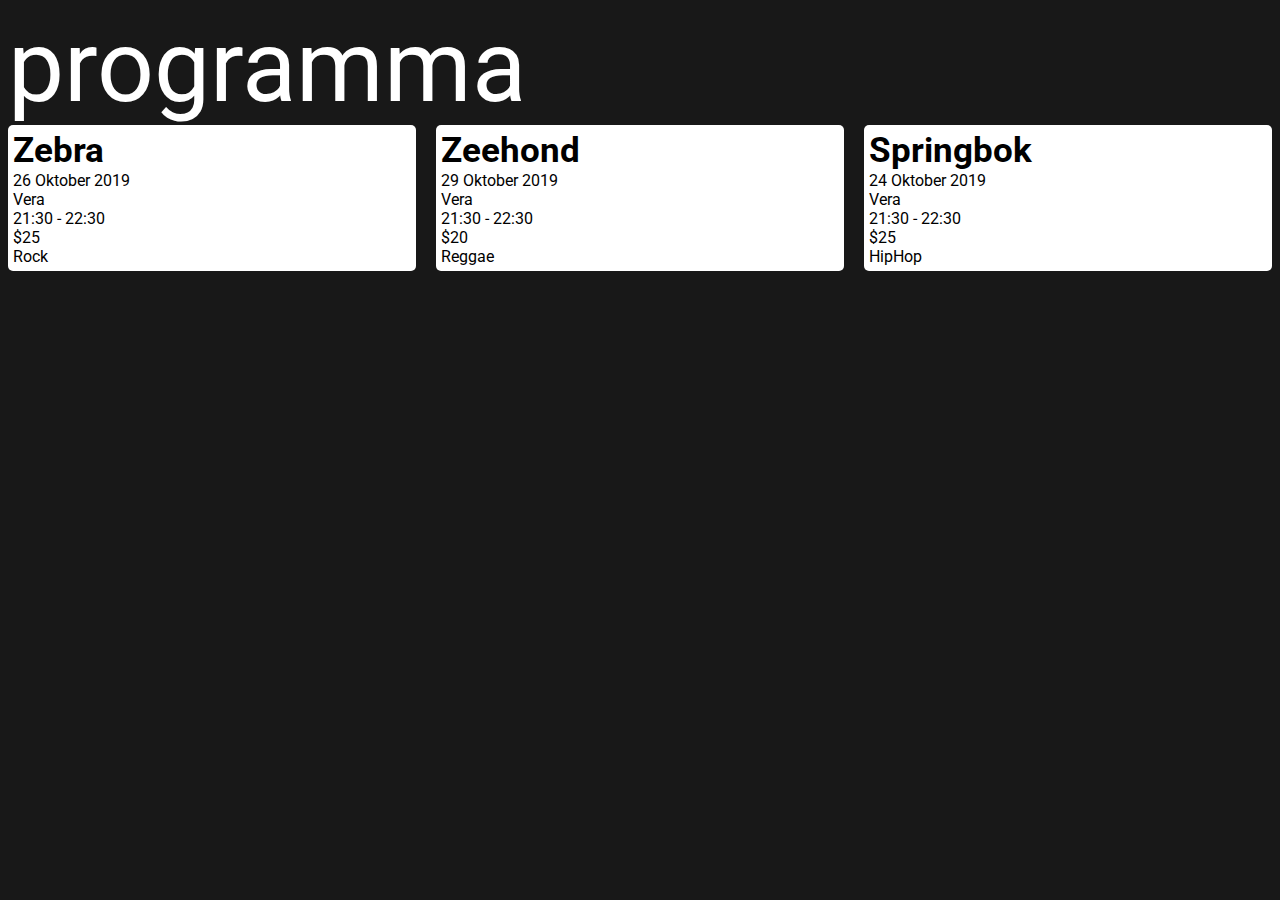
<file: index.html>
<!DOCTYPE html>
<html>
<head>
  <link rel="stylesheet" type="text/css" href="theme.css">
  <link href="https://fonts.googleapis.com/css?family=Roboto" rel="stylesheet" type="text/css">
</head>
<body>
  <div id="column">
    <div id="home">
      <div id="agenda">
        <div class="agenda-header">
          <div class="titel">programma</div>
        </div>
        <div class="agenda-content">
          <div class="item-block">
            <div class="item-image" style="background-image: url(https://simplon.nl/content/uploads/2019/07/JoeBuck_web-600x600.jpg)"></div>
            <div class="item-details">
              <div class="title">Zebra</div>
              <div class="date">26 Oktober 2019</div>
              <div class="location">Vera</div>
              <div class="details">
                <div class="open">21:30 - 22:30</div>
                <div class="price">$25</div>
                <div class="genre">Rock</div>
              </div>
            </div>
          </div>
          <div class="item-block">
            <div class="item-image" style="background-image: url(https://simplon.nl/content/uploads/2019/07/JoeBuck_web-600x600.jpg)"></div>
            <div class="item-details">
              <div class="title">Zeehond</div>
              <div class="date">29 Oktober 2019</div>
              <div class="location">Vera</div>
              <div class="details">
                <div class="open">21:30 - 22:30</div>
                <div class="price">$20</div>
                <div class="genre">Reggae</div>
              </div>
            </div>
          </div>
          <div class="item-block">
            <div class="item-image" style="background-image: url(https://simplon.nl/content/uploads/2019/07/JoeBuck_web-600x600.jpg)"></div>
            <div class="item-details">
              <div class="title">Springbok</div>
              <div class="date">24 Oktober 2019</div>
              <div class="location">Vera</div>
              <div class="details">
                <div class="open">21:30 - 22:30</div>
                <div class="price">$25</div>
                <div class="genre">HipHop</div>
              </div>
            </div>
          </div>
        </div>
      </div>
    </div>
  </div>
</body>
</html>
</file>
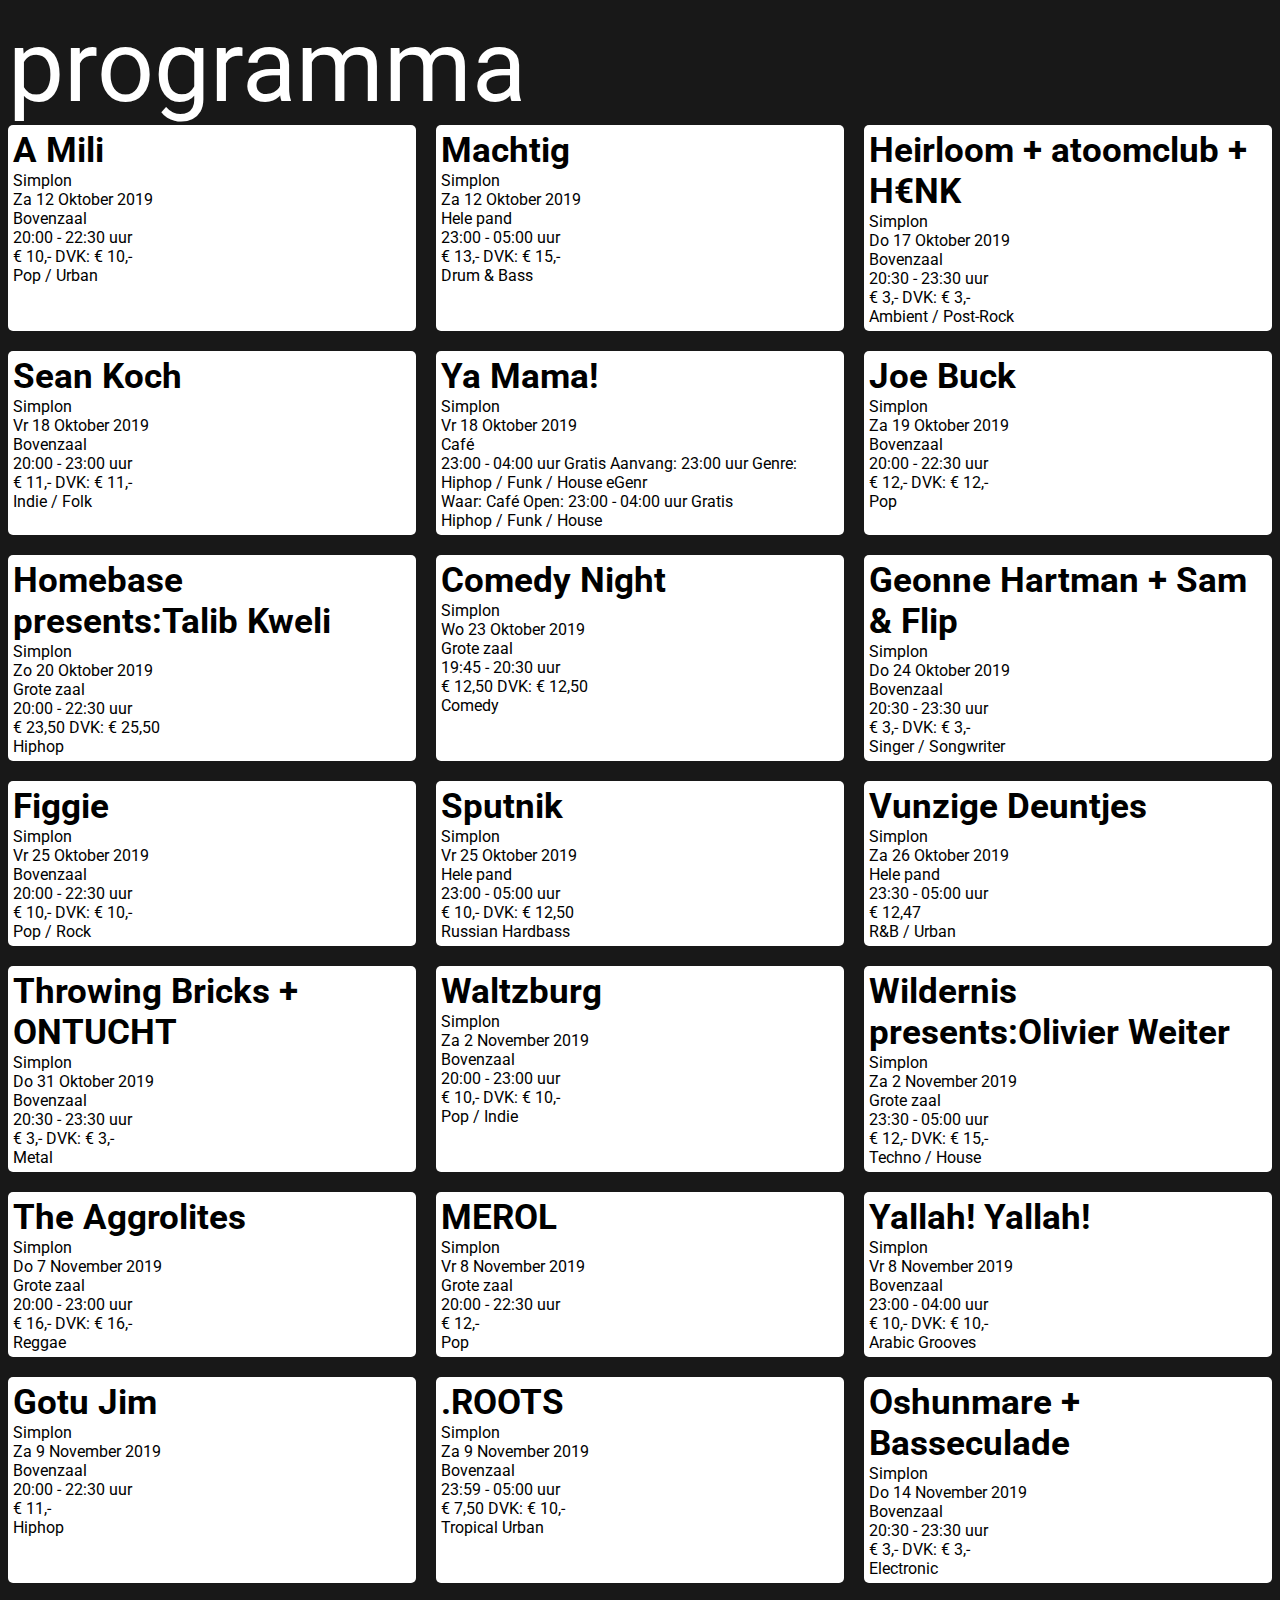
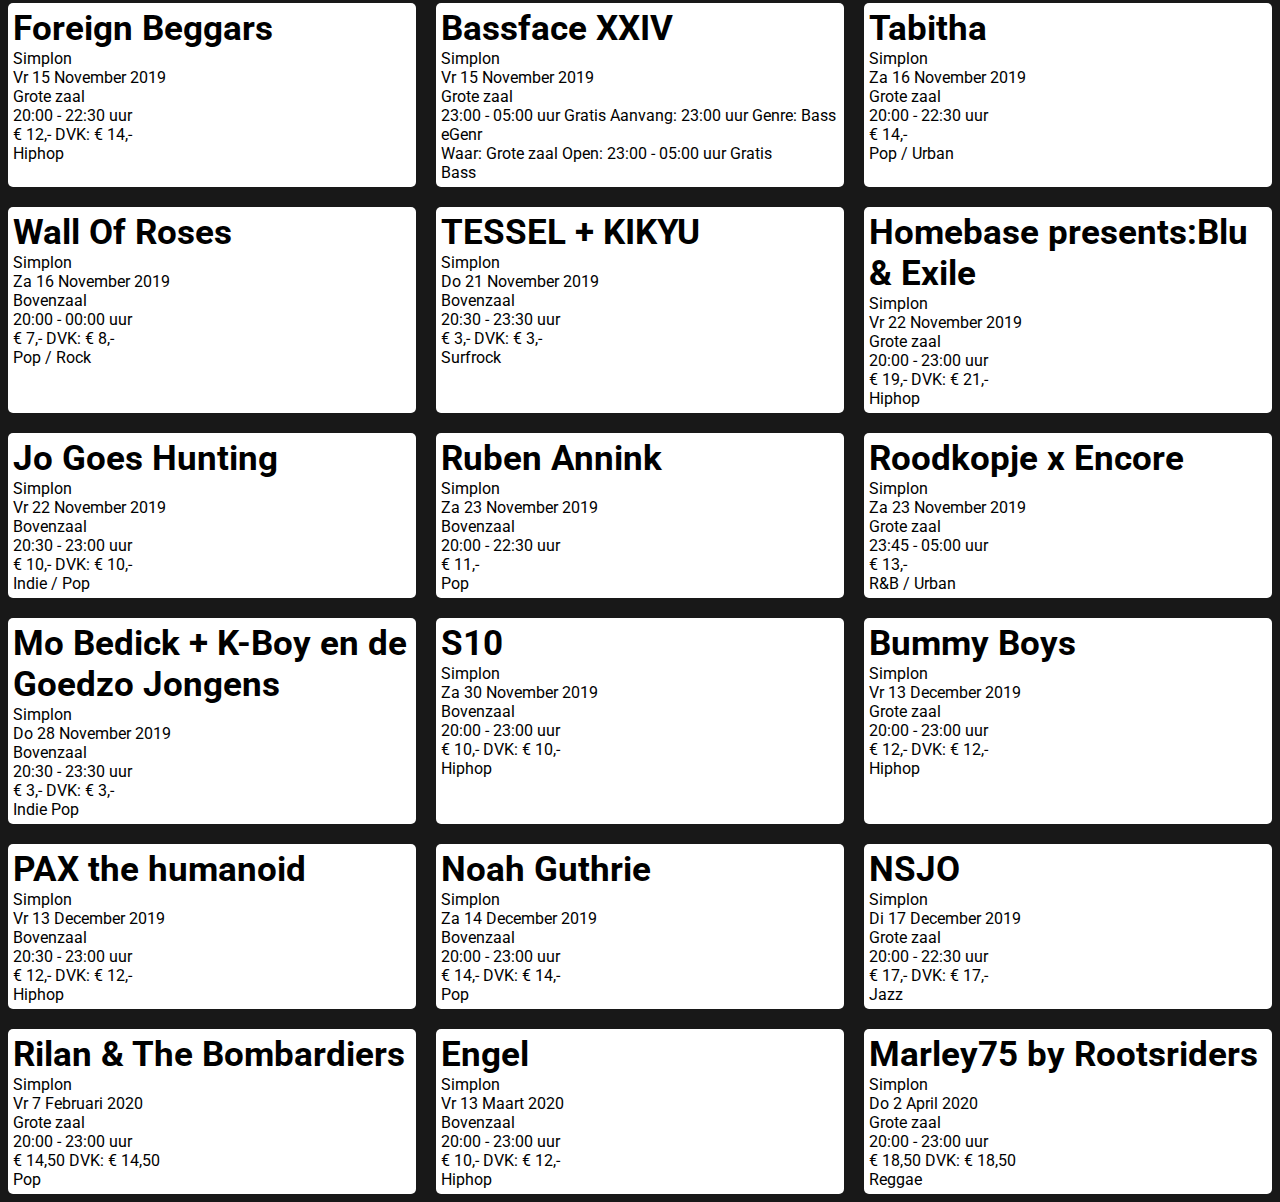
<file: site.html>
<!DOCTYPE html>
<html>
<head>
    <link rel="stylesheet" type="text/css" href="theme.css">
    <link href="https://fonts.googleapis.com/css?family=Roboto" rel="stylesheet" type="text/css">
</head>
<body>
    <div id="column">
        <div id="home">
            <div id="agenda">
                <div class="agenda-header">
                    <div class="titel">programma</div>
                </div>
                <div class="agenda-content">
                   <div class = "item-block">
                       <div class = "item-details">
                           <div class="title">A Mili</div>
                           <div class="venue">Simplon</div>
                           <div class="date">Za 12 Oktober 2019</div>
                           <div class = "details">
                               <div class="location">Bovenzaal </div>
                               <div class="open">20:00 - 22:30 uur                  </div>
                               <div class="price">€ 10,- DVK: € 10,-                  </div>
                               <div class="genre">Pop / Urban </div>
                           </div>
                       </div>
                   </div>
                   <div class = "item-block">
                       <div class = "item-details">
                           <div class="title">Machtig</div>
                           <div class="venue">Simplon</div>
                           <div class="date">Za 12 Oktober 2019</div>
                           <div class = "details">
                               <div class="location">Hele pand </div>
                               <div class="open">23:00 - 05:00 uur                  </div>
                               <div class="price">€ 13,- DVK: € 15,-                  </div>
                               <div class="genre">Drum & Bass </div>
                           </div>
                       </div>
                   </div>
                   <div class = "item-block">
                       <div class = "item-details">
                           <div class="title">Heirloom + atoomclub + H€NK</div>
                           <div class="venue">Simplon</div>
                           <div class="date">Do 17 Oktober 2019</div>
                           <div class = "details">
                               <div class="location">Bovenzaal </div>
                               <div class="open">20:30 - 23:30 uur                  </div>
                               <div class="price">€ 3,- DVK: € 3,-                  </div>
                               <div class="genre">Ambient / Post-Rock </div>
                           </div>
                       </div>
                   </div>
                   <div class = "item-block">
                       <div class = "item-details">
                           <div class="title">Sean Koch</div>
                           <div class="venue">Simplon</div>
                           <div class="date">Vr 18 Oktober 2019</div>
                           <div class = "details">
                               <div class="location">Bovenzaal </div>
                               <div class="open">20:00 - 23:00 uur                  </div>
                               <div class="price">€ 11,- DVK: € 11,-                  </div>
                               <div class="genre">Indie / Folk </div>
                           </div>
                       </div>
                   </div>
                   <div class = "item-block">
                       <div class = "item-details">
                           <div class="title">Ya Mama!</div>
                           <div class="venue">Simplon</div>
                           <div class="date">Vr 18 Oktober 2019</div>
                           <div class = "details">
                               <div class="location">Café </div>
                               <div class="open">23:00 - 04:00 uur                  Gratis                                 Aanvang: 23:00 uur               Genre: Hiphop / Funk / House eGenr</div>
                               <div class="price">               Waar: Café Open: 23:00 - 04:00 uur                  Gratis                                 </div>
                               <div class="genre">Hiphop / Funk / House </div>
                           </div>
                       </div>
                   </div>
                   <div class = "item-block">
                       <div class = "item-details">
                           <div class="title">Joe Buck</div>
                           <div class="venue">Simplon</div>
                           <div class="date">Za 19 Oktober 2019</div>
                           <div class = "details">
                               <div class="location">Bovenzaal </div>
                               <div class="open">20:00 - 22:30 uur                  </div>
                               <div class="price">€ 12,- DVK: € 12,-                  </div>
                               <div class="genre">Pop </div>
                           </div>
                       </div>
                   </div>
                   <div class = "item-block">
                       <div class = "item-details">
                           <div class="title">Homebase presents:Talib Kweli</div>
                           <div class="venue">Simplon</div>
                           <div class="date">Zo 20 Oktober 2019</div>
                           <div class = "details">
                               <div class="location">Grote zaal </div>
                               <div class="open">20:00 - 22:30 uur                  </div>
                               <div class="price">€ 23,50 DVK: € 25,50                  </div>
                               <div class="genre">Hiphop </div>
                           </div>
                       </div>
                   </div>
                   <div class = "item-block">
                       <div class = "item-details">
                           <div class="title">Comedy Night</div>
                           <div class="venue">Simplon</div>
                           <div class="date">Wo 23 Oktober 2019</div>
                           <div class = "details">
                               <div class="location">Grote zaal </div>
                               <div class="open">19:45 - 20:30 uur                  </div>
                               <div class="price">€ 12,50 DVK: € 12,50                  </div>
                               <div class="genre">Comedy </div>
                           </div>
                       </div>
                   </div>
                   <div class = "item-block">
                       <div class = "item-details">
                           <div class="title">Geonne Hartman + Sam & Flip</div>
                           <div class="venue">Simplon</div>
                           <div class="date">Do 24 Oktober 2019</div>
                           <div class = "details">
                               <div class="location">Bovenzaal </div>
                               <div class="open">20:30 - 23:30 uur                  </div>
                               <div class="price">€ 3,- DVK: € 3,-                  </div>
                               <div class="genre">Singer / Songwriter </div>
                           </div>
                       </div>
                   </div>
                   <div class = "item-block">
                       <div class = "item-details">
                           <div class="title">Figgie</div>
                           <div class="venue">Simplon</div>
                           <div class="date">Vr 25 Oktober 2019</div>
                           <div class = "details">
                               <div class="location">Bovenzaal </div>
                               <div class="open">20:00 - 22:30 uur                  </div>
                               <div class="price">€ 10,- DVK: € 10,-                  </div>
                               <div class="genre">Pop / Rock </div>
                           </div>
                       </div>
                   </div>
                   <div class = "item-block">
                       <div class = "item-details">
                           <div class="title">Sputnik</div>
                           <div class="venue">Simplon</div>
                           <div class="date">Vr 25 Oktober 2019</div>
                           <div class = "details">
                               <div class="location">Hele pand </div>
                               <div class="open">23:00 - 05:00 uur                  </div>
                               <div class="price">€ 10,- DVK: € 12,50                  </div>
                               <div class="genre">Russian Hardbass </div>
                           </div>
                       </div>
                   </div>
                   <div class = "item-block">
                       <div class = "item-details">
                           <div class="title">Vunzige Deuntjes</div>
                           <div class="venue">Simplon</div>
                           <div class="date">Za 26 Oktober 2019</div>
                           <div class = "details">
                               <div class="location">Hele pand </div>
                               <div class="open">23:30 - 05:00 uur                  </div>
                               <div class="price">€ 12,47                  </div>
                               <div class="genre">R&B / Urban </div>
                           </div>
                       </div>
                   </div>
                   <div class = "item-block">
                       <div class = "item-details">
                           <div class="title">Throwing Bricks + ONTUCHT</div>
                           <div class="venue">Simplon</div>
                           <div class="date">Do 31 Oktober 2019</div>
                           <div class = "details">
                               <div class="location">Bovenzaal </div>
                               <div class="open">20:30 - 23:30 uur                  </div>
                               <div class="price">€ 3,- DVK: € 3,-                  </div>
                               <div class="genre">Metal </div>
                           </div>
                       </div>
                   </div>
                   <div class = "item-block">
                       <div class = "item-details">
                           <div class="title">Waltzburg</div>
                           <div class="venue">Simplon</div>
                           <div class="date">Za 2 November 2019</div>
                           <div class = "details">
                               <div class="location">Bovenzaal </div>
                               <div class="open">20:00 - 23:00 uur                  </div>
                               <div class="price">€ 10,- DVK: € 10,-                  </div>
                               <div class="genre">Pop / Indie </div>
                           </div>
                       </div>
                   </div>
                   <div class = "item-block">
                       <div class = "item-details">
                           <div class="title">Wildernis presents:Olivier Weiter</div>
                           <div class="venue">Simplon</div>
                           <div class="date">Za 2 November 2019</div>
                           <div class = "details">
                               <div class="location">Grote zaal </div>
                               <div class="open">23:30 - 05:00 uur                  </div>
                               <div class="price">€ 12,- DVK: € 15,-                  </div>
                               <div class="genre">Techno / House </div>
                           </div>
                       </div>
                   </div>
                   <div class = "item-block">
                       <div class = "item-details">
                           <div class="title">The Aggrolites</div>
                           <div class="venue">Simplon</div>
                           <div class="date">Do 7 November 2019</div>
                           <div class = "details">
                               <div class="location">Grote zaal </div>
                               <div class="open">20:00 - 23:00 uur                  </div>
                               <div class="price">€ 16,- DVK: € 16,-                  </div>
                               <div class="genre">Reggae </div>
                           </div>
                       </div>
                   </div>
                   <div class = "item-block">
                       <div class = "item-details">
                           <div class="title">MEROL</div>
                           <div class="venue">Simplon</div>
                           <div class="date">Vr 8 November 2019</div>
                           <div class = "details">
                               <div class="location">Grote zaal </div>
                               <div class="open">20:00 - 22:30 uur                  </div>
                               <div class="price">€ 12,-                  </div>
                               <div class="genre">Pop </div>
                           </div>
                       </div>
                   </div>
                   <div class = "item-block">
                       <div class = "item-details">
                           <div class="title">Yallah! Yallah!</div>
                           <div class="venue">Simplon</div>
                           <div class="date">Vr 8 November 2019</div>
                           <div class = "details">
                               <div class="location">Bovenzaal </div>
                               <div class="open">23:00 - 04:00 uur                  </div>
                               <div class="price">€ 10,- DVK: € 10,-                  </div>
                               <div class="genre">Arabic Grooves </div>
                           </div>
                       </div>
                   </div>
                   <div class = "item-block">
                       <div class = "item-details">
                           <div class="title">Gotu Jim</div>
                           <div class="venue">Simplon</div>
                           <div class="date">Za 9 November 2019</div>
                           <div class = "details">
                               <div class="location">Bovenzaal </div>
                               <div class="open">20:00 - 22:30 uur                  </div>
                               <div class="price">€ 11,-                  </div>
                               <div class="genre">Hiphop </div>
                           </div>
                       </div>
                   </div>
                   <div class = "item-block">
                       <div class = "item-details">
                           <div class="title">.ROOTS</div>
                           <div class="venue">Simplon</div>
                           <div class="date">Za 9 November 2019</div>
                           <div class = "details">
                               <div class="location">Bovenzaal </div>
                               <div class="open">23:59 - 05:00 uur                  </div>
                               <div class="price">€ 7,50 DVK: € 10,-                  </div>
                               <div class="genre">Tropical Urban </div>
                           </div>
                       </div>
                   </div>
                   <div class = "item-block">
                       <div class = "item-details">
                           <div class="title">Oshunmare + Basseculade</div>
                           <div class="venue">Simplon</div>
                           <div class="date">Do 14 November 2019</div>
                           <div class = "details">
                               <div class="location">Bovenzaal </div>
                               <div class="open">20:30 - 23:30 uur                  </div>
                               <div class="price">€ 3,- DVK: € 3,-                  </div>
                               <div class="genre">Electronic </div>
                           </div>
                       </div>
                   </div>
                   <div class = "item-block">
                       <div class = "item-details">
                           <div class="title">Foreign Beggars</div>
                           <div class="venue">Simplon</div>
                           <div class="date">Vr 15 November 2019</div>
                           <div class = "details">
                               <div class="location">Grote zaal </div>
                               <div class="open">20:00 - 22:30 uur                  </div>
                               <div class="price">€ 12,- DVK: € 14,-                  </div>
                               <div class="genre">Hiphop </div>
                           </div>
                       </div>
                   </div>
                   <div class = "item-block">
                       <div class = "item-details">
                           <div class="title">Bassface XXIV</div>
                           <div class="venue">Simplon</div>
                           <div class="date">Vr 15 November 2019</div>
                           <div class = "details">
                               <div class="location">Grote zaal </div>
                               <div class="open">23:00 - 05:00 uur                  Gratis                                 Aanvang: 23:00 uur               Genre: Bass eGenr</div>
                               <div class="price">               Waar: Grote zaal Open: 23:00 - 05:00 uur                  Gratis                                 </div>
                               <div class="genre">Bass </div>
                           </div>
                       </div>
                   </div>
                   <div class = "item-block">
                       <div class = "item-details">
                           <div class="title">Tabitha</div>
                           <div class="venue">Simplon</div>
                           <div class="date">Za 16 November 2019</div>
                           <div class = "details">
                               <div class="location">Grote zaal </div>
                               <div class="open">20:00 - 22:30 uur                  </div>
                               <div class="price">€ 14,-                  </div>
                               <div class="genre">Pop / Urban </div>
                           </div>
                       </div>
                   </div>
                   <div class = "item-block">
                       <div class = "item-details">
                           <div class="title">Wall Of Roses</div>
                           <div class="venue">Simplon</div>
                           <div class="date">Za 16 November 2019</div>
                           <div class = "details">
                               <div class="location">Bovenzaal </div>
                               <div class="open">20:00 - 00:00 uur                  </div>
                               <div class="price">€ 7,- DVK: € 8,-                  </div>
                               <div class="genre">Pop / Rock </div>
                           </div>
                       </div>
                   </div>
                   <div class = "item-block">
                       <div class = "item-details">
                           <div class="title">TESSEL + KIKYU</div>
                           <div class="venue">Simplon</div>
                           <div class="date">Do 21 November 2019</div>
                           <div class = "details">
                               <div class="location">Bovenzaal </div>
                               <div class="open">20:30 - 23:30 uur                  </div>
                               <div class="price">€ 3,- DVK: € 3,-                  </div>
                               <div class="genre">Surfrock </div>
                           </div>
                       </div>
                   </div>
                   <div class = "item-block">
                       <div class = "item-details">
                           <div class="title">Homebase presents:Blu & Exile</div>
                           <div class="venue">Simplon</div>
                           <div class="date">Vr 22 November 2019</div>
                           <div class = "details">
                               <div class="location">Grote zaal </div>
                               <div class="open">20:00 - 23:00 uur                  </div>
                               <div class="price">€ 19,- DVK: € 21,-                  </div>
                               <div class="genre">Hiphop </div>
                           </div>
                       </div>
                   </div>
                   <div class = "item-block">
                       <div class = "item-details">
                           <div class="title">Jo Goes Hunting</div>
                           <div class="venue">Simplon</div>
                           <div class="date">Vr 22 November 2019</div>
                           <div class = "details">
                               <div class="location">Bovenzaal </div>
                               <div class="open">20:30 - 23:00 uur                  </div>
                               <div class="price">€ 10,- DVK: € 10,-                  </div>
                               <div class="genre">Indie / Pop </div>
                           </div>
                       </div>
                   </div>
                   <div class = "item-block">
                       <div class = "item-details">
                           <div class="title">Ruben Annink</div>
                           <div class="venue">Simplon</div>
                           <div class="date">Za 23 November 2019</div>
                           <div class = "details">
                               <div class="location">Bovenzaal </div>
                               <div class="open">20:00 - 22:30 uur                  </div>
                               <div class="price">€ 11,-                  </div>
                               <div class="genre">Pop </div>
                           </div>
                       </div>
                   </div>
                   <div class = "item-block">
                       <div class = "item-details">
                           <div class="title">Roodkopje x Encore</div>
                           <div class="venue">Simplon</div>
                           <div class="date">Za 23 November 2019</div>
                           <div class = "details">
                               <div class="location">Grote zaal </div>
                               <div class="open">23:45 - 05:00 uur                  </div>
                               <div class="price">€ 13,-                  </div>
                               <div class="genre">R&B / Urban </div>
                           </div>
                       </div>
                   </div>
                   <div class = "item-block">
                       <div class = "item-details">
                           <div class="title">Mo Bedick + K-Boy en de Goedzo Jongens</div>
                           <div class="venue">Simplon</div>
                           <div class="date">Do 28 November 2019</div>
                           <div class = "details">
                               <div class="location">Bovenzaal </div>
                               <div class="open">20:30 - 23:30 uur                  </div>
                               <div class="price">€ 3,- DVK: € 3,-                  </div>
                               <div class="genre">Indie Pop </div>
                           </div>
                       </div>
                   </div>
                   <div class = "item-block">
                       <div class = "item-details">
                           <div class="title">S10</div>
                           <div class="venue">Simplon</div>
                           <div class="date">Za 30 November 2019</div>
                           <div class = "details">
                               <div class="location">Bovenzaal </div>
                               <div class="open">20:00 - 23:00 uur                  </div>
                               <div class="price">€ 10,- DVK: € 10,-                  </div>
                               <div class="genre">Hiphop </div>
                           </div>
                       </div>
                   </div>
                   <div class = "item-block">
                       <div class = "item-details">
                           <div class="title">Bummy Boys</div>
                           <div class="venue">Simplon</div>
                           <div class="date">Vr 13 December 2019</div>
                           <div class = "details">
                               <div class="location">Grote zaal </div>
                               <div class="open">20:00 - 23:00 uur                  </div>
                               <div class="price">€ 12,- DVK: € 12,-                  </div>
                               <div class="genre">Hiphop </div>
                           </div>
                       </div>
                   </div>
                   <div class = "item-block">
                       <div class = "item-details">
                           <div class="title">PAX the humanoid</div>
                           <div class="venue">Simplon</div>
                           <div class="date">Vr 13 December 2019</div>
                           <div class = "details">
                               <div class="location">Bovenzaal </div>
                               <div class="open">20:30 - 23:00 uur                  </div>
                               <div class="price">€ 12,- DVK: € 12,-                  </div>
                               <div class="genre">Hiphop </div>
                           </div>
                       </div>
                   </div>
                   <div class = "item-block">
                       <div class = "item-details">
                           <div class="title">Noah Guthrie</div>
                           <div class="venue">Simplon</div>
                           <div class="date">Za 14 December 2019</div>
                           <div class = "details">
                               <div class="location">Bovenzaal </div>
                               <div class="open">20:00 - 23:00 uur                  </div>
                               <div class="price">€ 14,- DVK: € 14,-                  </div>
                               <div class="genre">Pop </div>
                           </div>
                       </div>
                   </div>
                   <div class = "item-block">
                       <div class = "item-details">
                           <div class="title">NSJO</div>
                           <div class="venue">Simplon</div>
                           <div class="date">Di 17 December 2019</div>
                           <div class = "details">
                               <div class="location">Grote zaal </div>
                               <div class="open">20:00 - 22:30 uur                  </div>
                               <div class="price">€ 17,- DVK: € 17,-                  </div>
                               <div class="genre">Jazz </div>
                           </div>
                       </div>
                   </div>
                   <div class = "item-block">
                       <div class = "item-details">
                           <div class="title">Rilan & The Bombardiers</div>
                           <div class="venue">Simplon</div>
                           <div class="date">Vr 7 Februari 2020</div>
                           <div class = "details">
                               <div class="location">Grote zaal </div>
                               <div class="open">20:00 - 23:00 uur                  </div>
                               <div class="price">€ 14,50 DVK: € 14,50                  </div>
                               <div class="genre">Pop </div>
                           </div>
                       </div>
                   </div>
                   <div class = "item-block">
                       <div class = "item-details">
                           <div class="title">Engel</div>
                           <div class="venue">Simplon</div>
                           <div class="date">Vr 13 Maart 2020</div>
                           <div class = "details">
                               <div class="location">Bovenzaal </div>
                               <div class="open">20:00 - 23:00 uur                  </div>
                               <div class="price">€ 10,- DVK: € 12,-                  </div>
                               <div class="genre">Hiphop </div>
                           </div>
                       </div>
                   </div>
                   <div class = "item-block">
                       <div class = "item-details">
                           <div class="title">Marley75 by Rootsriders</div>
                           <div class="venue">Simplon</div>
                           <div class="date">Do 2 April 2020</div>
                           <div class = "details">
                               <div class="location">Grote zaal </div>
                               <div class="open">20:00 - 23:00 uur                  </div>
                               <div class="price">€ 18,50 DVK: € 18,50                  </div>
                               <div class="genre">Reggae </div>
                           </div>
                       </div>
                   </div>

                </div>
            </div>
        </div>
    </div>
</body>
</html>
</file>
<file: theme.css>
body {
background-color: #181818;
color: #000000;
font-family: roboto;
}

.agenda-header {
  font-size: 100px;
  color: white;
}

.agenda-content {
  display: grid;
  grid-template-columns: repeat(3, 1fr);
  column-gap: 20px;
  row-gap: 20px;
  grid-auto-rows: minmax(100px, auto);
}

.item-block {
  padding: 5px;
  background-color: #ffffff;
  border-radius: 5px;
}

.title {
  font-size: 35px;
  font-weight: bold;
}

.date {
  font-size: 50;
}

.location {
  font-size: 15;
}

.details {
  font-size: 5;
}
</file>
